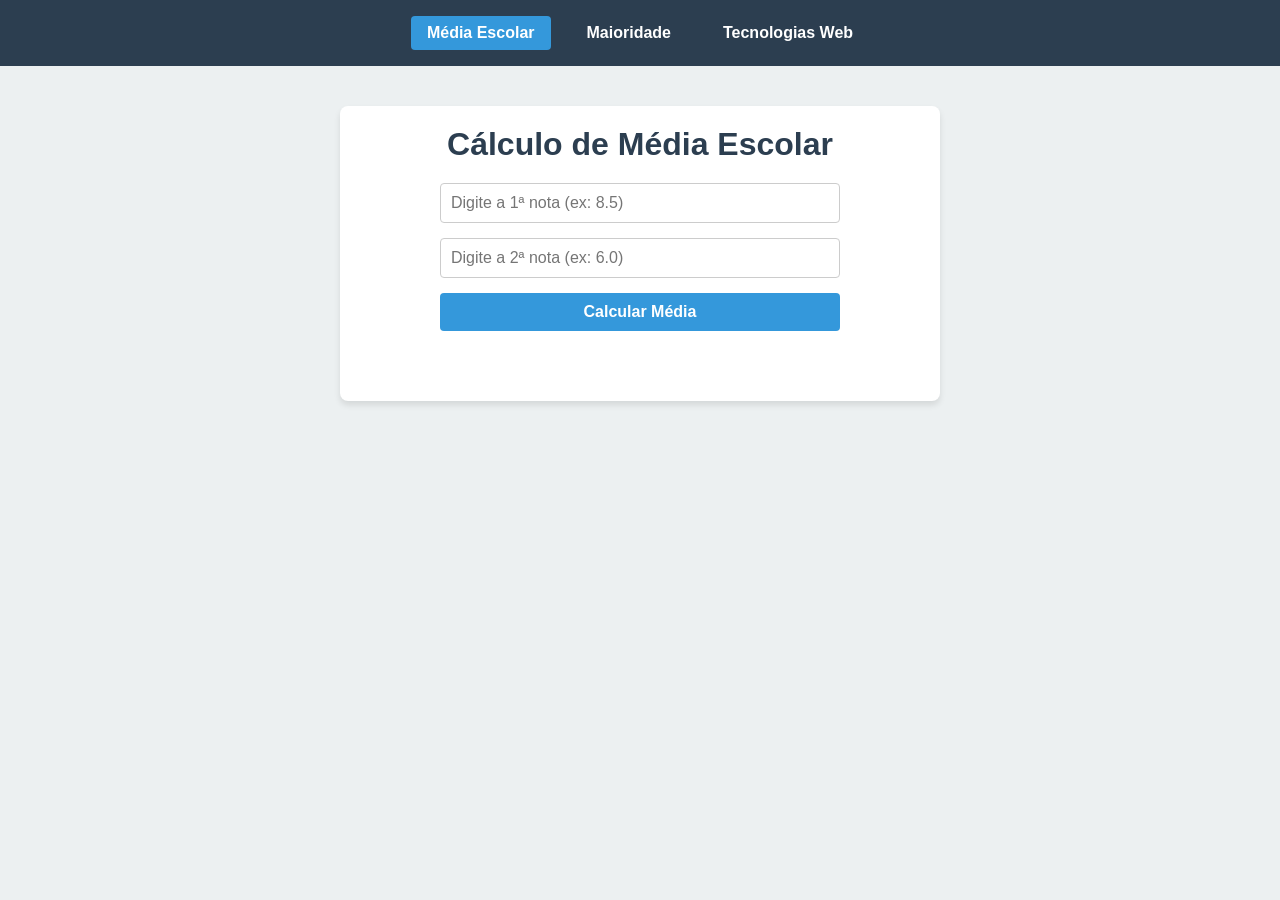
<file: PAGES-REC/calculo media/index.html>
<!DOCTYPE html>
<html lang="pt-BR">
<head>
    <meta charset="UTF-8">
    <meta name="viewport" content="width=device-width, initial-scale=1.0">
    <title>Média Escolar</title>
    <link rel="stylesheet" href="style.css">
</head>
<body>

    <nav>
        <a href="calculo_media/index.html" class="active">Média Escolar</a>
        <a href="../maioridade/index.html">Maioridade</a>
        <a href="../tecnologias/index.html">Tecnologias Web</a>
    </nav>

    <main>
        <h1>Cálculo de Média Escolar</h1>
        <div class="form-group">
            <input type="number" id="nota1" placeholder="Digite a 1ª nota (ex: 8.5)" step="0.1">
            <input type="number" id="nota2" placeholder="Digite a 2ª nota (ex: 6.0)" step="0.1">
            <button onclick="calcularMedia()">Calcular Média</button>
        </div>
        <div id="resultado"></div>
    </main>

    <script src="script.js"></script>
</body>
</html>
</file>
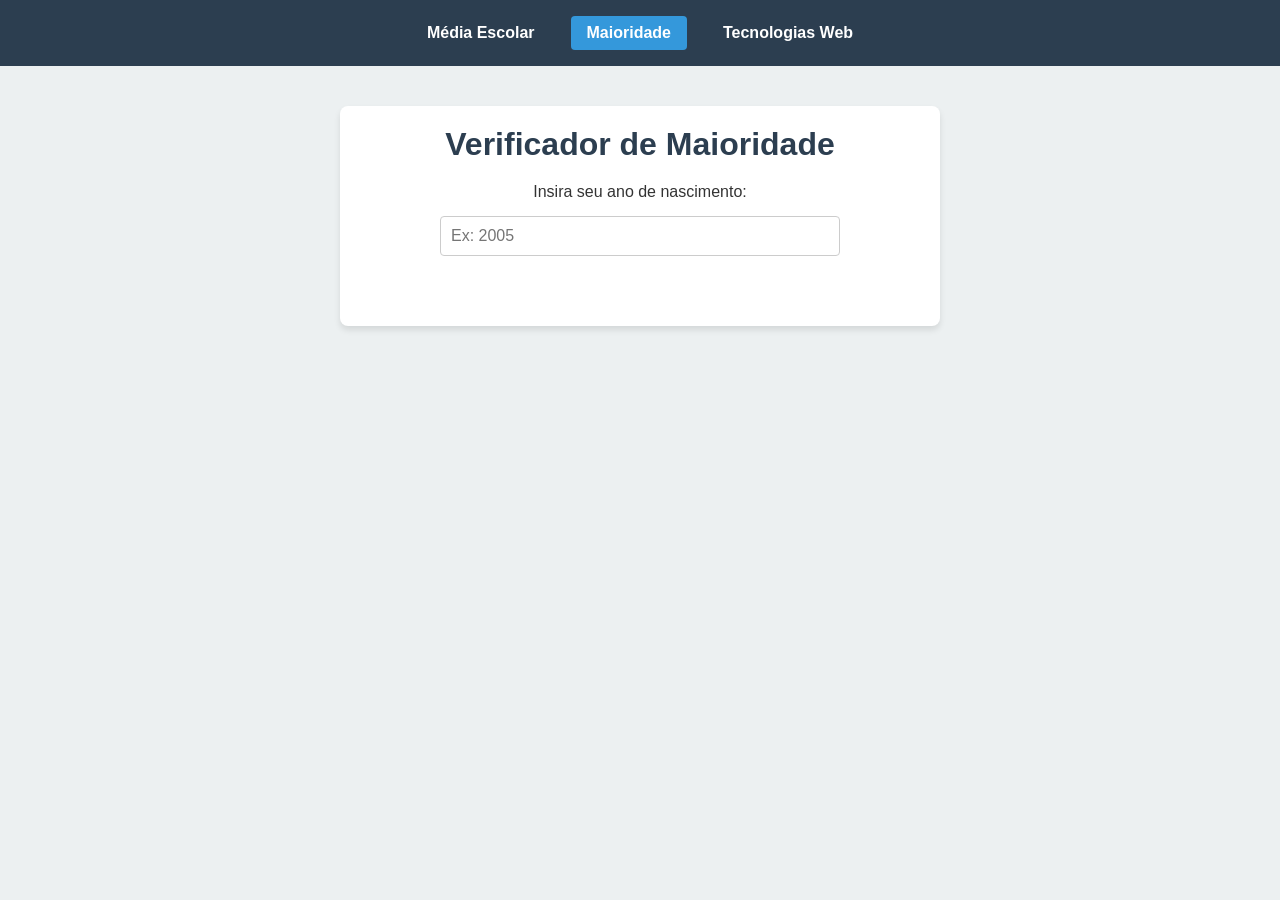
<file: PAGES-REC/maioridade/index.html>
<!DOCTYPE html>
<html lang="pt-BR">
<head>
    <meta charset="UTF-8">
    <meta name="viewport" content="width=device-width, initial-scale=1.0">
    <title>Verificação de Maioridade</title>
    <link rel="stylesheet" href="style.css">
</head>
<body>

    <nav>
        <a href="../calculo_media/index.html">Média Escolar</a>
        <a href="maioridade/index.html" class="active">Maioridade</a>
        <a href="../tecnologias/index.html">Tecnologias Web</a>
    </nav>

    <main>
        <h1>Verificador de Maioridade</h1>
        <div class="form-group">
            <label for="anoNascimento">Insira seu ano de nascimento:</label>
            <input type="number" id="anoNascimento" placeholder="Ex: 2005" oninput="verificarIdade()">
        </div>
        <div id="resultado"></div>
    </main>

    <script src="script.js"></script>
</body>
</html>
</file>
<file: PAGES-REC/calculo media/style.css>
:root {
    --primary-color: #2c3e50;
    --secondary-color: #3498db;
    --bg-color: #ecf0f1;
    --text-color: #333;
    --success: #27ae60;
    --danger: #c0392b;
}

* {
    margin: 0;
    padding: 0;
    box-sizing: border-box;
    font-family: 'Segoe UI', Tahoma, Geneva, Verdana, sans-serif;
}

body {
    background-color: var(--bg-color);
    color: var(--text-color);
}

nav {
    background-color: var(--primary-color);
    padding: 1rem;
    display: flex;
    justify-content: center;
    gap: 20px;
}

nav a {
    color: white;
    text-decoration: none;
    font-weight: bold;
    padding: 8px 16px;
    border-radius: 4px;
    transition: background-color 0.3s;
}

nav a:hover, nav a.active {
    background-color: var(--secondary-color);
}

main {
    max-width: 600px;
    margin: 40px auto;
    padding: 20px;
    background: white;
    border-radius: 8px;
    box-shadow: 0 4px 6px rgba(0,0,0,0.1);
}

h1 {
    text-align: center;
    margin-bottom: 20px;
    color: var(--primary-color);
}

.form-group {
    display: flex;
    flex-direction: column;
    gap: 15px;
    max-width: 400px;
    margin: 0 auto;
}

input {
    padding: 10px;
    border: 1px solid #ccc;
    border-radius: 4px;
    font-size: 1rem;
}

button {
    padding: 10px;
    background-color: var(--secondary-color);
    color: white;
    border: none;
    border-radius: 4px;
    font-size: 1rem;
    cursor: pointer;
    font-weight: bold;
    transition: background 0.3s;
}

button:hover {
    background-color: #2980b9;
}

#resultado {
    margin-top: 20px;
    text-align: center;
    font-size: 1.2rem;
    font-weight: bold;
    padding: 15px;
    border-radius: 4px;
}

.aprovado {
    background-color: #d4efdf;
    color: var(--success);
    border: 1px solid var(--success);
}

.reprovado {
    background-color: #f5b7b1;
    color: var(--danger);
    border: 1px solid var(--danger);
}
</file>
<file: PAGES-REC/maioridade/style.css>
:root {
    --primary-color: #2c3e50;
    --secondary-color: #3498db;
    --bg-color: #ecf0f1;
    --text-color: #333;
    --success: #27ae60;
    --danger: #c0392b;
}

* {
    margin: 0;
    padding: 0;
    box-sizing: border-box;
    font-family: 'Segoe UI', Tahoma, Geneva, Verdana, sans-serif;
}

body {
    background-color: var(--bg-color);
    color: var(--text-color);
}

nav {
    background-color: var(--primary-color);
    padding: 1rem;
    display: flex;
    justify-content: center;
    gap: 20px;
}

nav a {
    color: white;
    text-decoration: none;
    font-weight: bold;
    padding: 8px 16px;
    border-radius: 4px;
    transition: background-color 0.3s;
}

nav a:hover, nav a.active {
    background-color: var(--secondary-color);
}

main {
    max-width: 600px;
    margin: 40px auto;
    padding: 20px;
    background: white;
    border-radius: 8px;
    box-shadow: 0 4px 6px rgba(0,0,0,0.1);
}

h1 {
    text-align: center;
    margin-bottom: 20px;
    color: var(--primary-color);
}

.form-group {
    display: flex;
    flex-direction: column;
    gap: 15px;
    max-width: 400px;
    margin: 0 auto;
    text-align: center;
}

label {
    font-weight: 500;
}

input {
    padding: 10px;
    border: 1px solid #ccc;
    border-radius: 4px;
    font-size: 1rem;
}

#resultado {
    margin-top: 20px;
    text-align: center;
    font-size: 1.2rem;
    font-weight: bold;
    padding: 15px;
    border-radius: 4px;
}

.maior-idade {
    background-color: #d4efdf;
    color: var(--success);
    border: 1px solid var(--success);
}

.menor-idade {
    background-color: #f5b7b1;
    color: var(--danger);
    border: 1px solid var(--danger);
}
</file>
